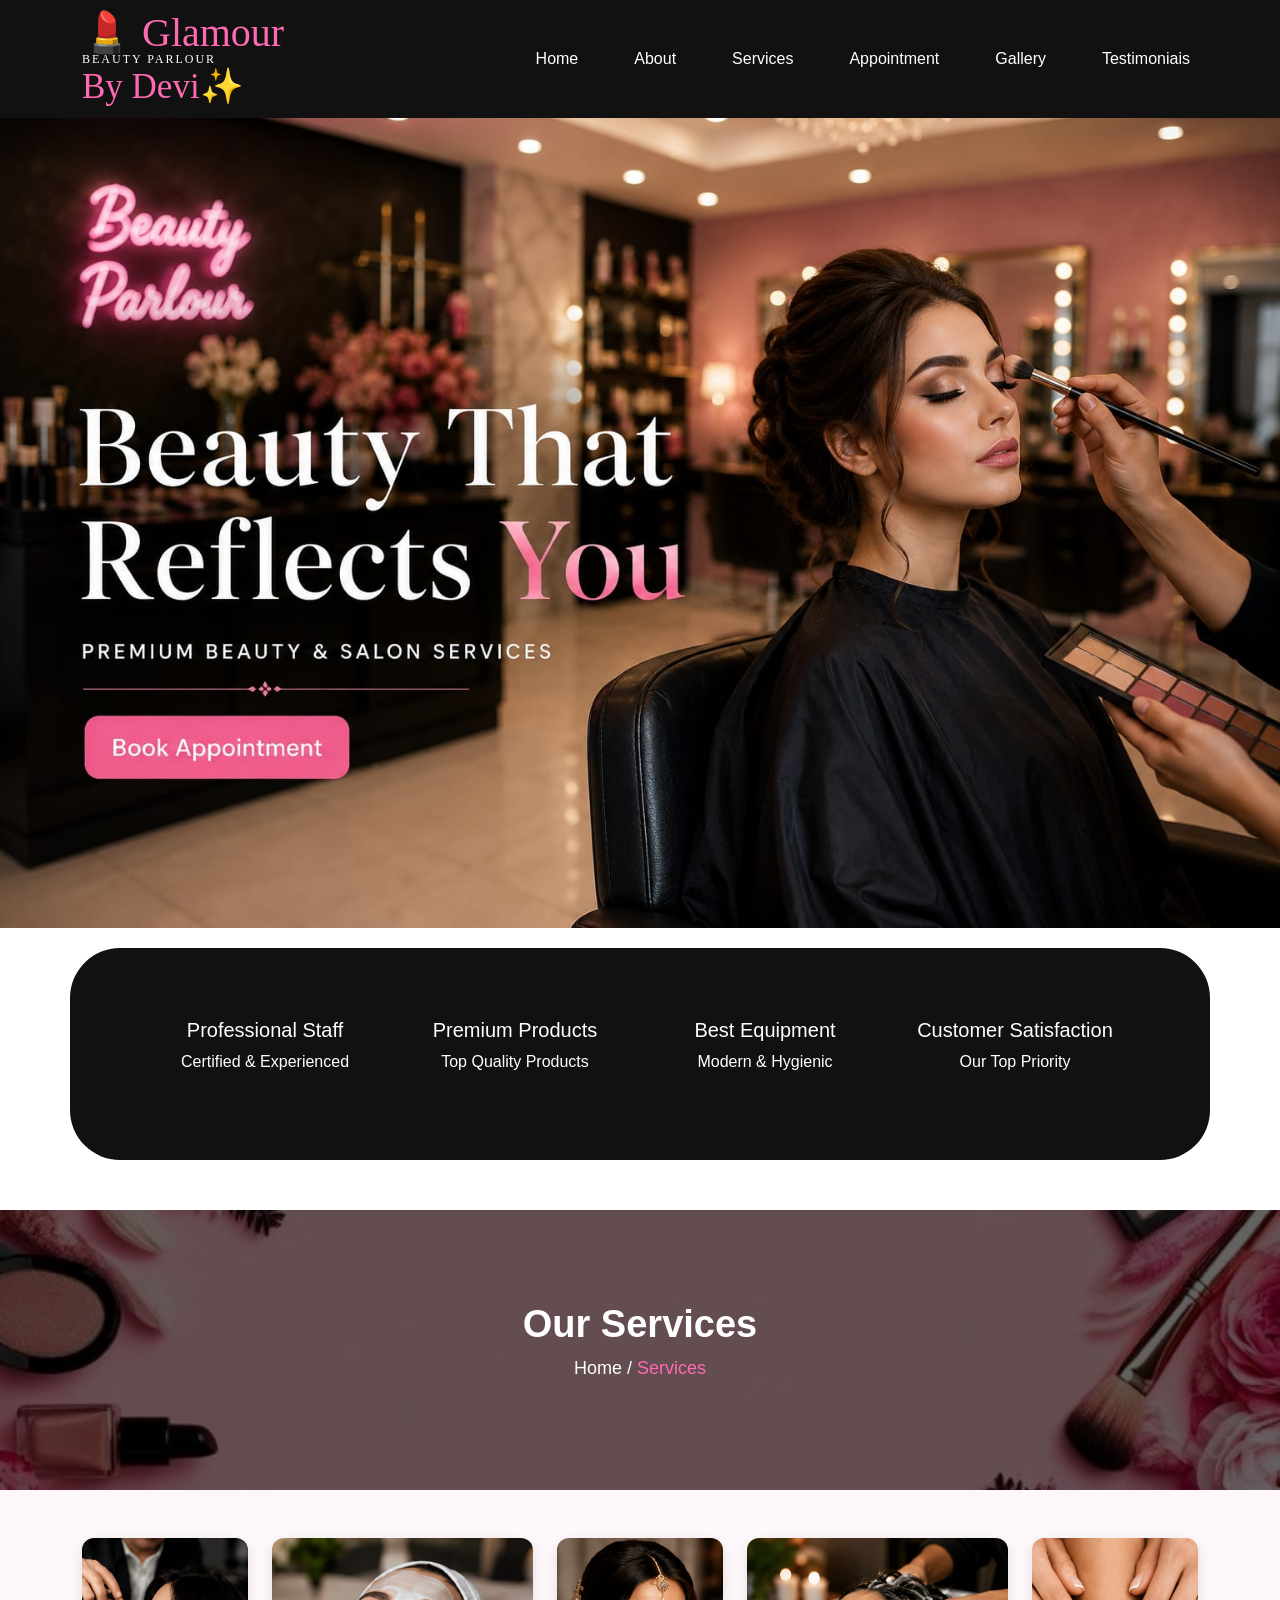
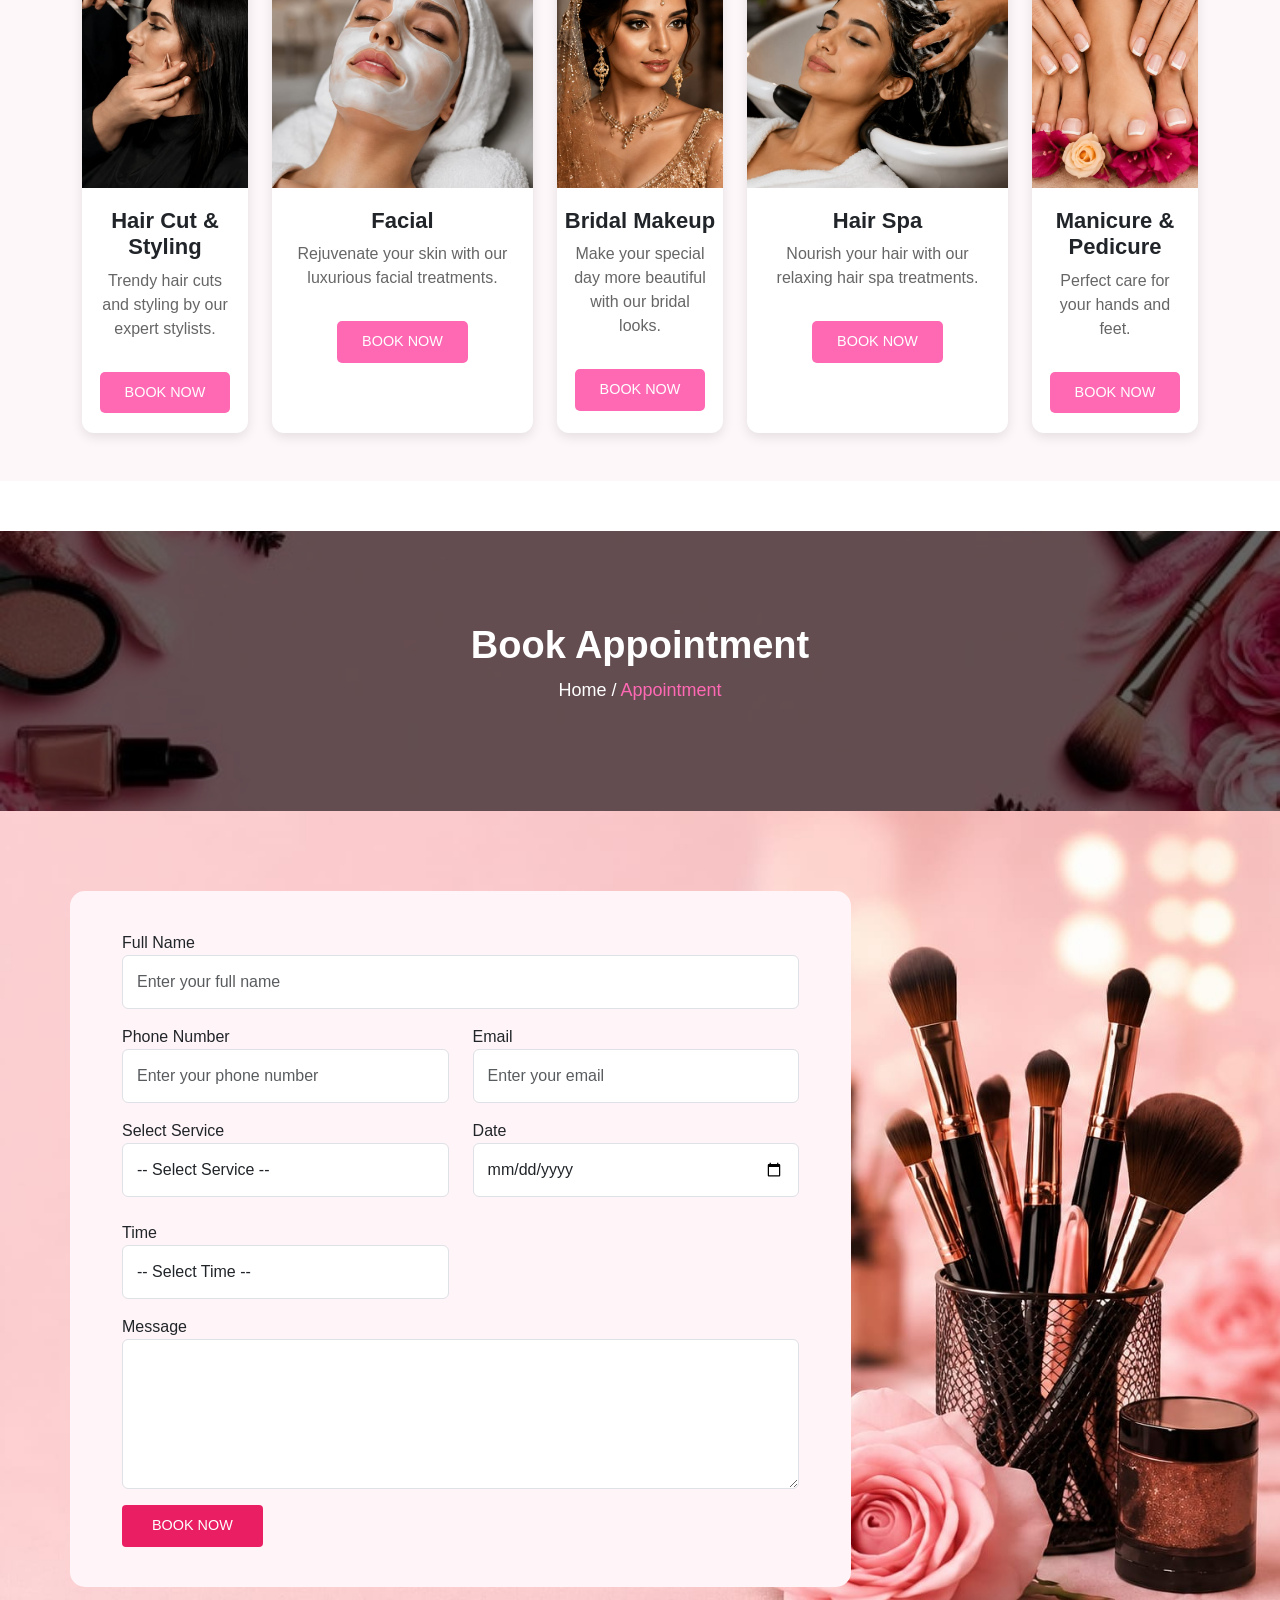
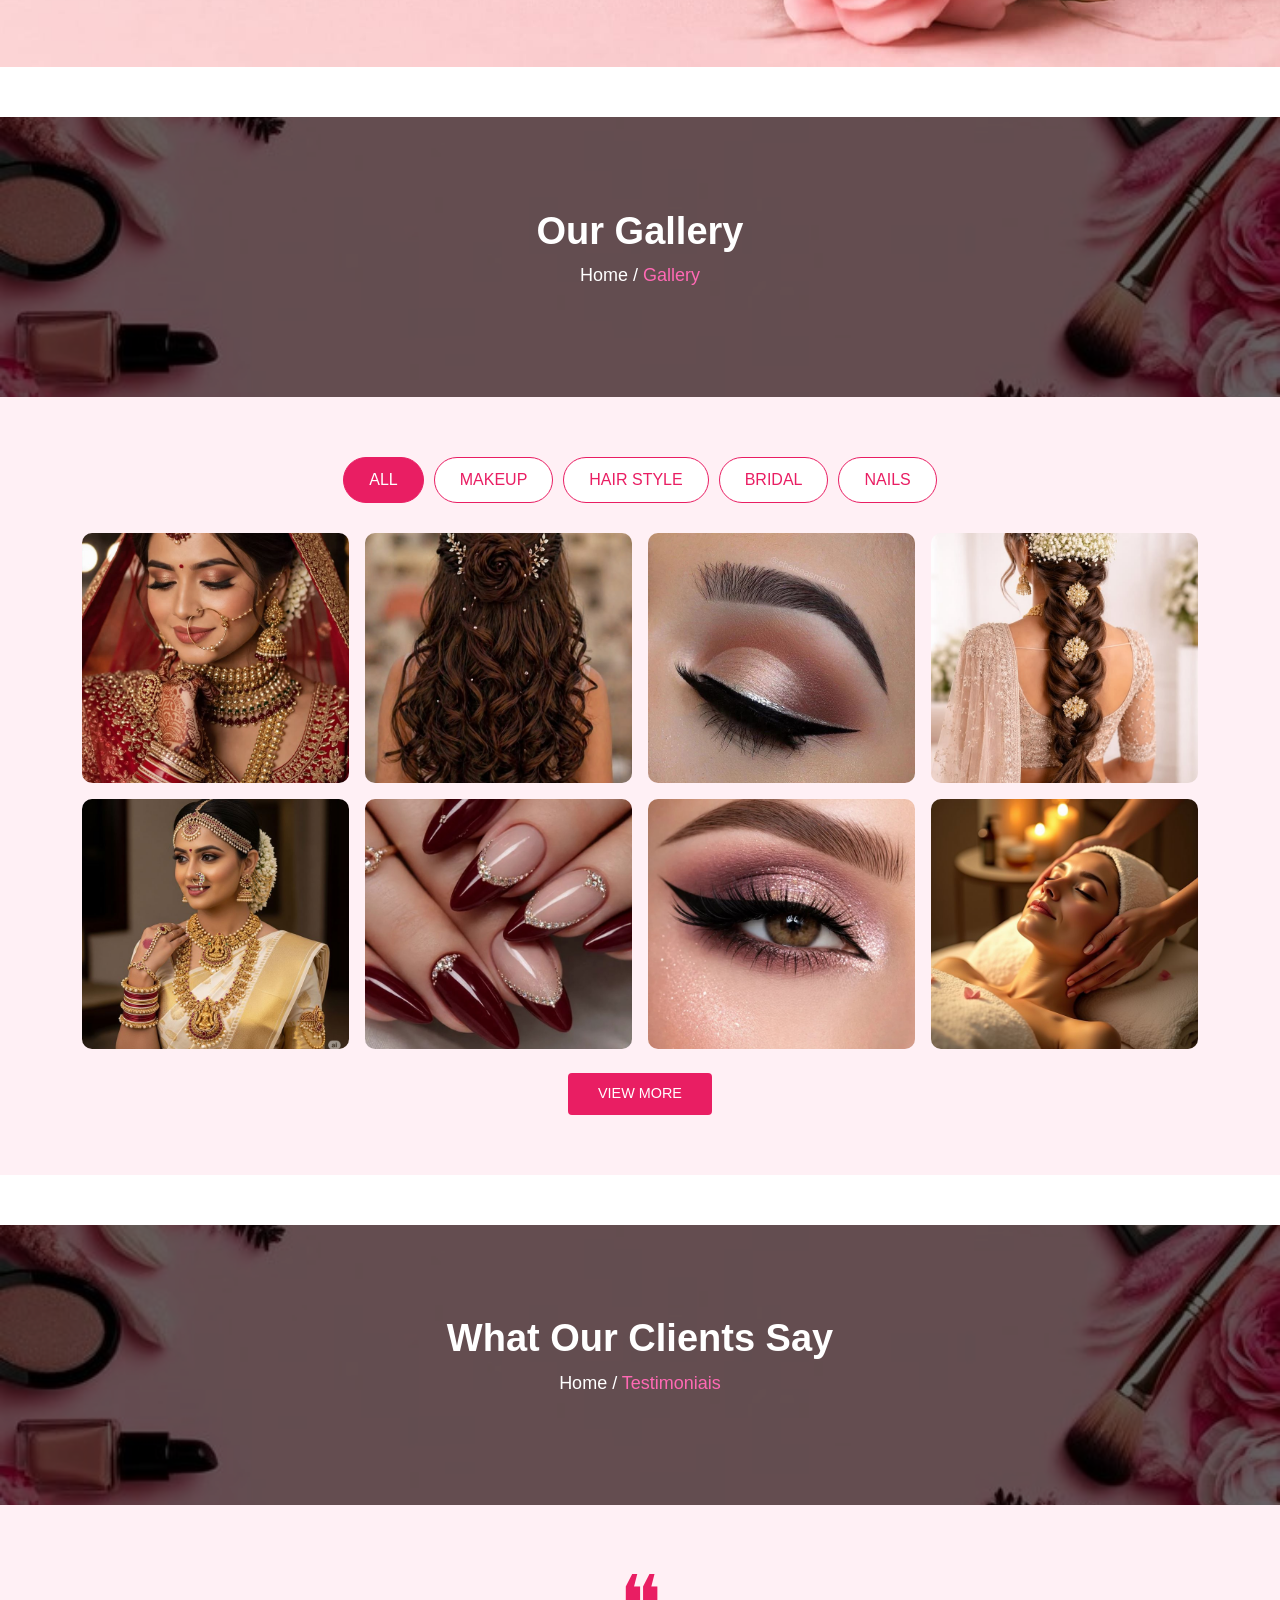
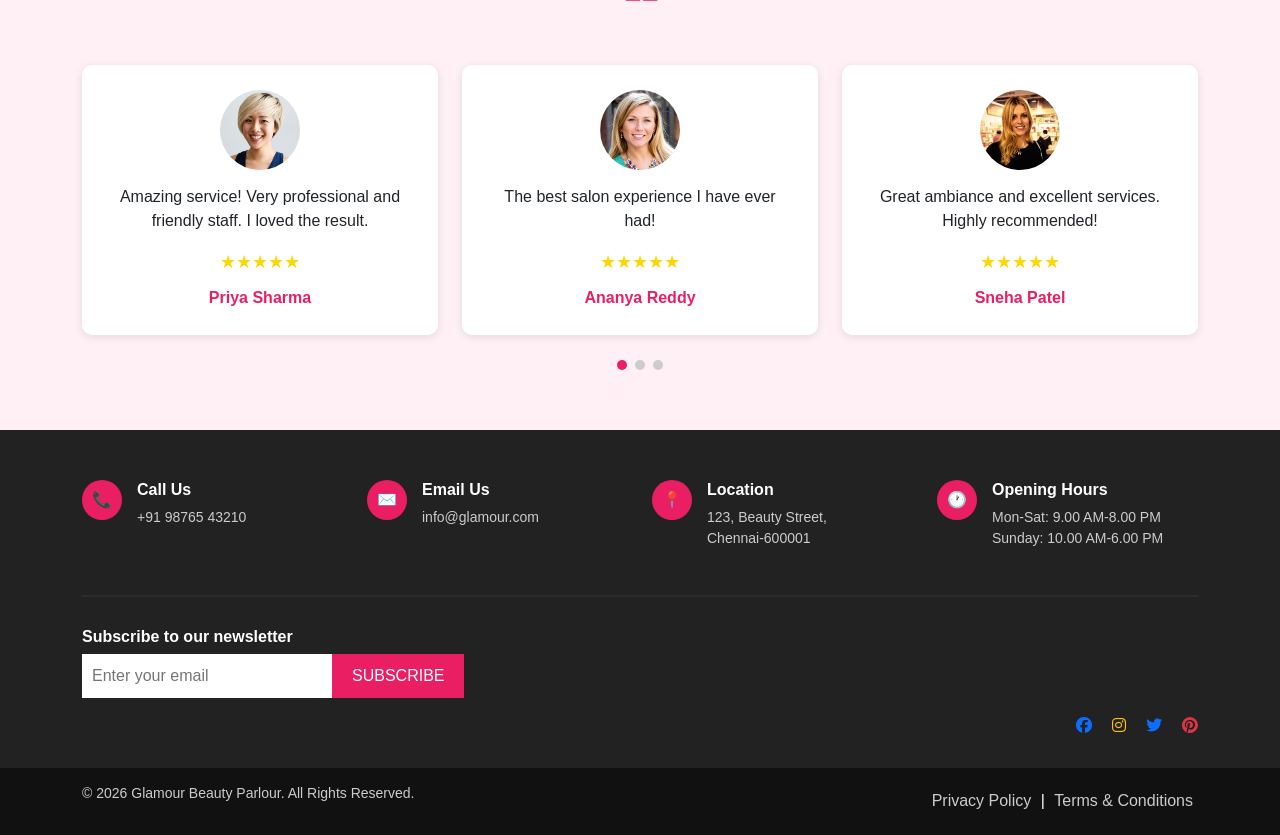
<file: Beauty Parlour.html>
<!DOCTYPE html>
<html lang="en">

<head>
  <meta charset="UTF-8">
  <meta name="viewport" content="width=device-width, initial-scale=1">
  <title>Beauty Parlour</title>
  <link href="https://cdn.jsdelivr.net/npm/bootstrap@5.3.3/dist/css/bootstrap.min.css" rel="stylesheet">
  <link rel="stylesheet" href="css/style.css">
  <link rel="stylesheet" href="https://cdnjs.cloudflare.com/ajax/libs/font-awesome/6.5.1/css/all.min.css">
</head>

<body>
<!--Navbar-->
  <nav class="navbar navbar-expand-lg navbar-dark bg-dark">
    <div class="container">

      <a class="navbar-brand logo" href="#">
        💄 Glamour
        <span>Beauty Parlour</span>
        <small>By Devi✨</small>
      </a>

      <button class="navbar-toggler" type="button" data-bs-toggle="collapse" data-bs-target="#menu">
        <span class="navbar-toggler-icon"></span>
      </button>

      <div class="collapse navbar-collapse" id="menu">
        <ul class="navbar-nav ms-auto">

          <li class="nav-item">
            <a class="nav-link" href="#home">Home</a>
          </li>

          <li class="nav-item">
            <a class="nav-link" href="#about">About</a>
          </li>

          <li class="nav-item">
            <a class="nav-link" href="#services">Services</a>
          </li>

          <li class="nav-item">
            <a class="nav-link" href="#appointment">Appointment</a>
          </li>

          <li class="nav-item">
            <a class="nav-link" href="#gallery">Gallery</a>
          </li>

          <li class="nav-item">
            <a class="nav-link" href="#Testimonials">Testimoniais</a>
          </li>
        </ul>
      </div>
    </div>
  </nav>
<!--Hero-->
  <section class="hero" id="home"></section>
  <!--about features-->
  <section id="about">
  <div class="container">
    <div class="row feature-box">

      <div class="col-md-3">
        <h5>Professional Staff</h5>
        <p>Certified & Experienced</p>
      </div>

      <div class="col-md-3">
        <h5>Premium Products</h5>
        <p>Top Quality Products</p>
      </div>

      <div class="col-md-3">
        <h5>Best Equipment</h5>
        <p>Modern & Hygienic</p>
      </div>

      <div class="col-md-3">
        <h5>Customer Satisfaction</h5>
        <p>Our Top Priority</p>
      </div>
    </div>
  </div>
</section>
<!--services Banner-->
  <section class="service-banner" id="services">
    <div class="banner-overlay">
      <h1>Our Services</h1>
      <p>Home / <span>Services</span></p>
    </div>
  </section>
<!--service card-->
  <section class="services py-5">
    <div class="container">
      <div class="row g-4">
        <div class="col-lg-2 col-md-4">
          <div class="service-card">
            <img src="Images/service1.jpeg" alt="Hair Styling">
            <h4>Hair Cut & Styling</h4>
            <p>Trendy hair cuts and styling by our expert stylists.</p>
            <button class="btn btn-pink" onclick="selectService('Hair Cut & Styling')">
              BOOK NOW
            </button>
          </div>
        </div>

        <div class="col-lg-3 col-md-4">
          <div class="service-card">
            <img src="Images/service2.jpeg" alt="Facial">
            <h4>Facial</h4>
            <p>Rejuvenate your skin with our luxurious facial treatments.</p>
            <button class="btn btn-pink" onclick="selectService('Facial')">
              BOOK NOW
            </button>
          </div>
        </div>

        <div class="col-lg-2 col-md-4">
          <div class="service-card">
            <img src="Images/service3.jpeg" alt="Bridal makeup">
            <h4>Bridal Makeup</h4>
            <p>Make your special day more beautiful with our bridal looks.</p>
            <button class="btn btn-pink" onclick="selectService('Bridal Makeup')">
              BOOK NOW
            </button>
          </div>
        </div>

        <div class="col-lg-3 col-md-4">
          <div class="service-card">
            <img src="Images/service4.jpeg" alt="Hair Spa">
            <h4>Hair Spa</h4>
            <p>Nourish your hair with our relaxing hair spa treatments.</p>
            <button class="btn btn-pink" onclick="selectService('Hair Spa')">
              BOOK NOW
            </button>
          </div>
        </div>

        <div class="col-lg-2 col-md-4">
          <div class="service-card">
            <img src="Images/service5.jpeg" alt="manicure & pedicare">
            <h4>Manicure & Pedicure</h4>
            <p>Perfect care for your hands and feet.</p>
            <button class="btn btn-pink" onclick="selectService('Manicure & Pedicure')">
              BOOK NOW
            </button>
          </div>
        </div>
      </div>
    </div>
  </section>
  <!--Appointment banner-->
  <section class="service-banner" id="appointment">
    <div class="banner-overlay">
      <h1>Book Appointment</h1>
      <p>Home / <span>Appointment</span></p>
    </div>
  </section>
    <section class="appointment-section">
      <div class="container">
        <div class="row appointment-box">
          <div class="col-lg-12">

            <div class="row">
              <div class="col-md-12 mb-3">
                <label>Full Name</label>
                <input type="text" id="name" class="form-control" placeholder="Enter your full name">
              </div>

              <div class="col-md-6 mb-3">
                <label>Phone Number</label>
                <input type="text" id="phone" class="form-control" placeholder="Enter your phone number">
              </div>

              <div class="col-md-6 mb-3">
                <label>Email</label>
                <input type="email" id="email" class="form-control" placeholder="Enter your email">
              </div>

              <div class="col-md-6 mb-3">
                <label>Select Service</label>
                <select id="service" class="form-control" onchange="changerPrice()">
                  <option>-- Select Service --</option>
                  <option>Hair Cut & Styling</option>
                  <option>Facial</option>
                  <option>Bridal Makeup</option>
                  <option>Hair Spa</option>
                  <option>Manicure & Pedicure</option>
                </select>
                <h5 id="price" class="text-danger mt-2"></h5>
              </div>

              <div class="col-md-6 mb-3">
                <label>Date</label>
                <input type="date" id="date" class="form-control">
              </div>

              <div class="col-md-6 mb-3">
                <label>Time</label>
                <select id="time" class="form-control">
                  <option>-- Select Time --</option>
                  <option>10:00 AM</option>
                  <option>12:00 PM</option>
                  <option>3:00 PM</option>
                </select>
              </div>

              <div class="col-12 mb-3">
                <label>Message</label>
                <textarea id="message" class="form-control" rows="5"></textarea>
              </div>

              <div class="col-12">
                <button onclick="bookNow()" class="btn btn-pink">
                  BOOK NOW
                </button>
              </div>
            </div>
          </div>
        </div>
      </div>
    </section>
    <!--gallery banner-->
    <section class="service-banner" id="gallery">
      <div class="banner-overlay">
        <h1>Our Gallery</h1>
        <p>Home / <span>Gallery</span></p>
      </div>
    </section>
    <!--gallery-->
    <section class="gallery-section">
      <div class="container">
        <div class="filter-buttons">
          <button class="filter-btn active">ALL</button>
          <button class="filter-btn">MAKEUP</button>
          <button class="filter-btn">HAIR STYLE</button>
          <button class="filter-btn">BRIDAL</button>
          <button class="filter-btn">NAILS</button>
        </div>

        <div class="row g-3">

          <div class="col-6 col-md-3">
            <img src="Images/gallery1.jpeg" alt="Bridal look" class="gallery-img" />
          </div>

          <div class="col-6 col-md-3">
            <img src="Images/gallery2.jpeg" alt="Hair style" class="gallery-img" />
          </div>

          <div class="col-6 col-md-3">
            <img src="Images/gallery3.jpeg" alt="Eye makeup" class="gallery-img" />
          </div>

          <div class="col-6 col-md-3">
            <img src="Images/gallery4.jpeg" alt="Updo hairstyle" class="gallery-img" />
          </div>

          <div class="col-6 col-md-3">
            <img src="Images/gallery5.jpeg" alt="Facial treatment" class="gallery-img" />
          </div>

          <div class="col-6 col-md-3">
            <img src="Images/gallery6.jpeg" alt="Nail art" class="gallery-img" />
          </div>

          <div class="col-6 col-md-3">
            <img src="Images/gallery7.jpeg" alt="Smoky eye" class="gallery-img" />
          </div>

          <div class="col-6 col-md-3">
            <img src="Images/gallery8.jpeg" alt="Skin care" class="gallery-img" />
          </div>
        </div>
        <div class="text-center mt-4">
          <a href="#" class="btn-pink">VIEW MORE</a>
        </div>
      </div>
    </section>
    <!--Testimonials-->
    <section class="service-banner" id="Testimonials">
      <div class="banner-overlay">
        <h1>What Our Clients Say</h1>
        <p>Home / <span>Testimoniais</span></p>
      </div>
    </section>
    <section class="testimonials-section">
      <div class="container">
        <div class="quote-mark">❝</div>
        <div class="row g-4">

          <!-- Card 1 -->
          <div class="col-12 col-md-4">
            <div class="testimonial-card">
              <img src="Images/profile1.jpeg" alt="Priya Sharma" />
              <p>Amazing service! Very professional and friendly staff. I loved the result.</p>
              <div class="stars">★★★★★</div>
              <div class="client-name">Priya Sharma</div>
            </div>
          </div>

          <!-- Card 2 -->
          <div class="col-12 col-md-4">
            <div class="testimonial-card">
              <img src="Images/profile2.jpeg" alt="Ananya Reddy" />
              <p>The best salon experience I have ever had!</p>
              <div class="stars">★★★★★</div>
              <div class="client-name">Ananya Reddy</div>
            </div>
          </div>

          <!-- Card 3 -->
          <div class="col-12 col-md-4">
            <div class="testimonial-card">
              <img src="Images/profile3.jpeg" alt="Sneha Patel" />
              <p>Great ambiance and excellent services. Highly recommended!</p>
              <div class="stars">★★★★★</div>
              <div class="client-name">Sneha Patel</div>
            </div>
          </div>

        </div>

        <!-- Dots -->
        <div class="dots">
          <div class="dot active"></div>
          <div class="dot"></div>
          <div class="dot"></div>
        </div>

      </div>
    </section>
    <!--footer-->
    <footer class="footer">
      <div class="container">
        <div class="row gy-4 align-items-start">

          <!--Call Us -->
          <div class="col-6 col-md-3">
            <div class="footer-block">
              <div class="footer-icon">📞</div>
              <div>
                <h6 class="footer-title">Call Us</h6>
                <p class="footer-text">+91 98765 43210</p>
              </div>
            </div>
          </div>

          <!--Email Us -->
          <div class="col-6 col-md-3">
            <div class="footer-block">
              <div class="footer-icon">✉️</div>
              <div>
                <h6 class="footer-title">Email Us</h6>
                <p class="footer-text">info@glamour.com</p>
              </div>
            </div>
          </div>

          <!--Location -->
          <div class="col-6 col-md-3">
            <div class="footer-block">
              <div class="footer-icon">📍</div>
              <div>
                <h6 class="footer-title">Location</h6>
                <p class="footer-text">123, Beauty Street,<br />Chennai-600001</p>
              </div>
            </div>
          </div>

          <!--Opening Hours -->
          <div class="col-6 col-md-3">
            <div class="footer-block">
              <div class="footer-icon">🕐</div>
              <div>
                <h6 class="footer-title">Opening Hours</h6>
                <p class="footer-text">Mon-Sat: 9.00 AM-8.00 PM<br />Sunday: 10.00 AM-6.00 PM</p>
              </div>
            </div>
          </div>
        </div>

        <hr class="footer-divider">
        <div class="row gy-3 align-items-center">
          <div class="col-12 col-md-6">
            <h6 class="footer-title mb-2">Subscribe to our newsletter</h6>
            <div class="subscribe-box">
              <input type="email" placeholder="Enter your email" class="subscribe-input" />
              <button class="subscribe-btn" onclick="subscribeNow()">SUBSCRIBE</button>
            </div>
          </div>
          <!--follow us-->
          <div class="icon-container">
            <span><a href="https://www.facebook.com/devi.m.022007" target="_blank">
                <i class="fa-brands fa-facebook text-primary"></i></a></span>
            <span><a href="https://www.instagram.com/devi_m_022007" target="_blank">
                <i class="fa-brands fa-instagram text-warning"></i></a></span>
            <span><a href="https://X.com/" target="_blank"><i class="fa-brands fa-twitter text-primary"></i></a></span>
            <span><a href="https://www.pinterest.com/devi_m_022007" target="_blank"><i
                  class="fa-brands fa-pinterest text-danger"></i></a></span>
          </div>
        </div>
      </div>
      <div class="footer-bottom">
        <div class="container d-flex flex-wrap justify-content-between align-items-center">
          <p class="footer-copy">© 2026 Glamour Beauty Parlour. All Rights Reserved.</p>
          <div class="footer-links">
            <a href="#">Privacy Policy</a>
            <span>|</span>
            <a href="#">Terms & Conditions</a>
          </div>
        </div>
      </div>
    </footer>
    <script>
    function subscribeNow(){
      let email = document.querySelector(".subscribe-input").value;

    if(email==""){
        alert("Please enter your email!");
    }
    else{
        alert("🎉 Successfully Subscribed!\nThank you for subscribing.");
    }
    }
</script>
<script>
function selectService(serviceName){
  document.getElementById("service").value = serviceName;
    changerPrice();
    document.getElementById("appointment").scrollIntoView({
        behavior:"smooth"
    });
}
function changerPrice(){
  let service = document.getElementById("service").value;
    let price = "";

    if(service == "Hair Cut & Styling"){
        price = "₹300";
    }
    else if(service == "Facial"){
        price = "₹800";
    }
    else if(service == "Bridal Makeup"){
        price = "₹5000";
    }
    else if(service == "Hair Spa"){
        price = "₹1200";
    }
    else if(service == "Manicure & Pedicure"){
        price = "₹600";
    }
    document.getElementById("price").innerHTML = 
    "Price : " + price;
}
function bookNow(){

    let name = document.getElementById("name").value;
    let phone = document.getElementById("phone").value;
    let email = document.getElementById("email").value;
    let service = document.getElementById("service").value;
    let date = document.getElementById("date").value;
    let time = document.getElementById("time").value;
    
    if(name=="" || phone=="" || email=="" || 
       service=="-- Select Service --" || date=="" ||
       time=="-- Select Time --"){
        alert("Please fill all details!");
      }
    else{
      alert(
        "🎉 Appointment Booking Successful!\n\n"+
        "Name : "+name+
        "\nPhone : "+phone+
        "\nService : "+service+
        "\nDate : "+date+
        "\nTime : "+time
        );
      }
}
</script>
     <script src="https://cdn.jsdelivr.net/npm/bootstrap@5.3.3/dist/js/bootstrap.bundle.min.js"></script>
</body>
</html>
</file>
<file: css/style.css>
body {
    margin: 0;
    padding: 0;
    font-family: 'Segoe UI', sans-serif;
    background: #fff;
}
/* Navbar */
.navbar {
    background: #111 !important;
}

.logo {
    font-family: "Brush Script MT", cursive;
    font-size: 40px;
    color: #ff69b4 !important;
    line-height: 1;
}

.logo span {
    display: block;
    color: white;
    font-size: 12px;
    letter-spacing: 2px;
    text-transform: uppercase;
}

.nav-link {
    color: white !important;
    margin-left: 40px;
}

.nav-link:hover {
    color: #ff69b4 !important;
}

/* Hero Section */
.hero {
    height: 90vh;
    background-image: url("../Images/beauty.jpeg");
    background-repeat: no-repeat;
    background-size: cover;
    background-position: center center;
}

@media (max-width: 768px) {
    .hero {
        height: 45vh;
        background-size: contain;
        background-repeat: no-repeat;
        background-position: center;
    }
}

/* Feature Box */
.feature-box {
    background: #111;
    color: white;
    padding: 70px;
    border-radius: 50px;
    margin-top: -10px;
    position: relative;
    z-index: 10;
    text-align: center;
}

/* Service Banner */
.service-banner {
    height: 280px;
    background: url("../Images/banner.jpeg");
    background-size: cover;
    background-position: center;
    margin-top: 50px;
}

.banner-overlay {
    width: 100%;
    height: 100%;
    background: rgba(0, 0, 0, 0.6);
    display: flex;
    flex-direction: column;
    justify-content: center;
    align-items: center;
}

.banner-overlay h1 {
    color: white;
    font-size: 55px;
    font-weight: bold;
}

.banner-overlay p {
    color: white;
    font-size: 18px;
}

.banner-overlay span {
    color: #ff69b4;
}

/* Services */
.services {
    background: #fdf7f9;
    padding: 80px 0;
}

.service-card {
    background: white;
    border-radius: 12px;
    overflow: hidden;
    text-align: center;
    box-shadow: 0 4px 12px rgba(0, 0, 0, 0.1);
    transition: 0.3s;
    height: 100%;
}

.service-card:hover {
    transform: translateY(-8px);
}

.service-card img {
    width: 100%;
    height: 250px;
    object-fit: cover;
}

.service-card h4 {
    margin-top: 20px;
    font-size: 22px;
    font-weight: 600;
}

.service-card p {
    padding: 0 15px;
    color: #666;
}

.service-card button {
    background: #ff69b4;
    color: white;
    border: none;
    padding: 10px 25px;
    margin: 15px 0 20px;
    border-radius: 5px;
}

.service-card button:hover {
    background: #ff4fa3;
}

/* Mobile */
.hero h1 {
    font-size: 38px;
}

.banner-overlay h1 {
    font-size: 38px;
}

.feature-box {
    margin-top: 20px;
}

.appointment-banner {
    height: 250px;
    background: url("../Images/banner.jpeg");
    background-size: cover;
    background-position: center;
    color: white;
    display: flex;
    flex-direction: column;
    justify-content: center;
    align-items: center;
    margin-bottom: 40px;
}

.appointment-banner h1 {
    font-size: 50px;
    font-weight: bold;
}

.appointment-banner span {
    color: #ff69b4;
}

.appointment-section {
    background-image: url("../Images/appointment-bg.jpeg");
    background-size: cover;
    background-position: center;
    padding: 80px 0;
}

.appointment-box {
    width: 70%;
    background: #fff5f8;
    padding: 40px;
    border-radius: 15px;
}

.form-control {
    width: 100%;
    padding: 14px;
}

.appointment-btn {
    width: 100%;
    background: #ff69b4;
    color: white;
    padding: 15px;
    border: none;
}

.appointment-btn:hover {
    background: #ff4fa3;
    color: white;
}

.appointment-img {
    border-radius: 10px;
}

.gallery-section {
    background-color: #fff0f5;
    padding: 60px 0;
}

/* Filter Buttons */
.filter-buttons {
    display: flex;
    justify-content: center;
    gap: 10px;
    flex-wrap: wrap;
    margin-bottom: 30px;
}

.filter-btn {
    background-color: white;
    color: #e91e63;
    border: 1px solid #e91e63;
    padding: 10px 25px;
    border-radius: 25px;
}

.filter-btn:hover,
.filter-btn.active {
    background: #e91e63;
    color: white;
}

/* Gallery Images */
.gallery .gallery-item {
    display: flex;
    justify-content: center;
    align-items: center;
}

.gallery-img {
    width: 100%;
    height: 250px;
    object-fit: cover;
    border-radius: 10px;
}

/* View More Button */
.btn-pink {
    background-color: #e91e63;
    color: white;
    border: none;
    padding: 10px 30px;
    border-radius: 4px;
    font-size: 0.9rem;
    text-decoration: none;
    display: inline-block;
    cursor: pointer;
}

.btn-pink:hover {
    background-color: #d81b60;
    color: white;
}

.testimonials-section {
    background-color: #fff0f5;
    padding: 60px 0;
    text-align: center;
}

.quote-mark {
    font-size: 80px;
    color: #e91e63;
    line-height: 1;
    margin-bottom: 20px;
}

.testimonial-card {
    background-color: white;
    padding: 25px;
    border-radius: 10px;
    box-shadow: 0 2px 8px rgba(0, 0, 0, 0.1);
}

.testimonial-card img {
    width: 80px;
    height: 80px;
    border-radius: 50%;
    margin-bottom: 15px;
}

.stars {
    color: gold;
    font-size: 18px;
    margin: 10px 0;
}

.client-name {
    color: #e91e63;
    font-weight: bold;
}

.dots {
    display: flex;
    justify-content: center;
    gap: 8px;
    margin-top: 25px;
}

.dot {
    width: 10px;
    height: 10px;
    background-color: #ccc;
    border-radius: 50%;
}

.dot.active {
    background-color: #e91e63;
}

/* FOOTER */
.footer {
    background-color: #222;
    color: white;
    padding: 50px 0 0;
}

.footer-block {
    display: flex;
    gap: 15px;
    align-items: flex-start;
}

.footer-icon {
    width: 40px;
    height: 40px;
    background-color: #e91e63;
    color: white;
    border-radius: 50%;
    display: flex;
    justify-content: center;
    align-items: center;
}

.footer-title {
    color: white;
    font-size: 16px;
    font-weight: bold;
}

.footer-text {
    color: #ccc;
    font-size: 14px;
}

.footer-divider {
    border: 1px solid #444;
    margin: 30px 0;
}

/* Subscribe */
.subscribe-box {
    display: flex;
}

.subscribe-input {
    padding: 10px;
    border: none;
    width: 250px;
}

.subscribe-btn {
    background-color: #e91e63;
    color: white;
    border: none;
    padding: 10px 20px;
    cursor: pointer;
}

.subscribe-btn:hover {
    background-color: #d81b60;
}

.icon-container {
    display: flex;
    justify-content: flex-end;
    gap: 20px;
}

.icon-link {
    font-size: 24px;
    color: #555;
    text-decoration: none;
    transition: all 0.3s ease;
}

.icon-link:hover {
    transform: scale(1.1);
}

/* Bottom Footer */
.footer-bottom {
    background-color: #111;
    padding: 15px 0;
    margin-top: 30px;
}

.footer-copy {
    color: #ccc;
    font-size: 14px;
}
.footer-links a {
    color: #ccc;
    text-decoration: none;
    margin: 0 5px;
}
.footer-links a:hover {
    color: #e91e63;
}
/* Mobile */
@media (max-width: 768px) {
    .subscribe-box {
        flex-direction: column;
    }
    .subscribe-input,
    .subscribe-btn {
        width: 100%;
    }
    .footer-bottom .d-flex {
        flex-direction: column;
        text-align: center;
    }
}
#price {
    color: #e91e63;
    font-size: 22px;
    font-weight: bold;
    margin-top: 10px;
}
</file>
